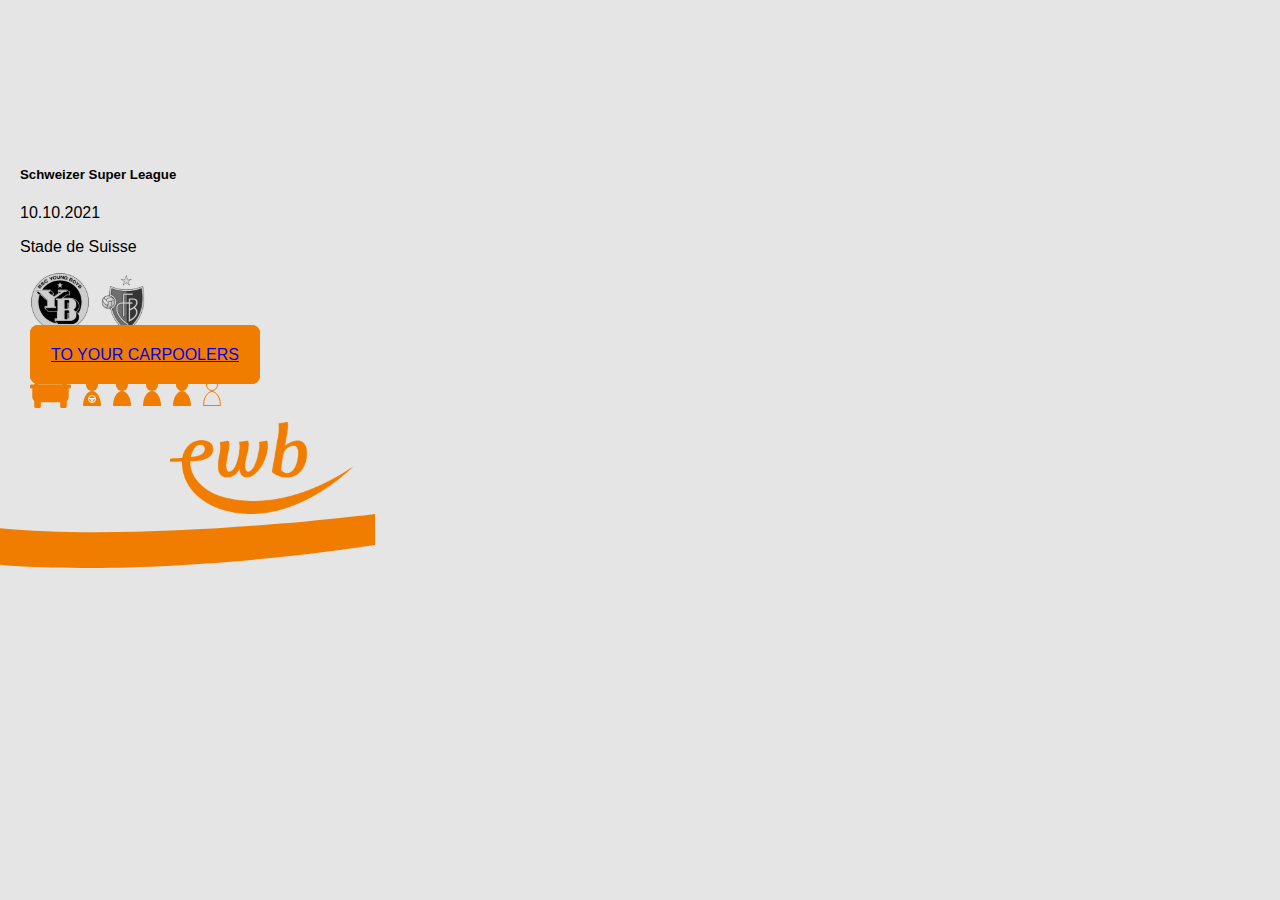
<file: index.html>
<!DOCTYPE html>
<html>
    <head>
    <meta charset="UTF-8">
    <meta name="viewport" content="width-device-width, initial-scale=1.0, maximum-scale=1.0"/>
    <title>EWB Parking Space</title>
    <link href="https://cdn.jsdelivr.net/npm/bootstrap@5.1.2/dist/css/bootstrap.min.css" rel="stylesheet" integrity="sha384-uWxY/CJNBR+1zjPWmfnSnVxwRheevXITnMqoEIeG1LJrdI0GlVs/9cVSyPYXdcSF" crossorigin="anonymous">
    <link rel="stylesheet" href="styles/style.css" type="text/css"/>
    <script src="https://cdn.jsdelivr.net/npm/bootstrap@5.1.2/dist/js/bootstrap.bundle.min.js" integrity="sha384-kQtW33rZJAHjgefvhyyzcGF3C5TFyBQBA13V1RKPf4uH+bwyzQxZ6CmMZHmNBEfJ" crossorigin="anonymous"></script>
    </head>

    <body style="background-color: #e5e5e5;">
        <div class="text-center">
                <div class="card index-card">
                    <div class="card-body"></div>
                        <h5 class="card-title">Schweizer Super League</h5>
                        <p class="card-text">10.10.2021</p>
                        <p class="card-text">Stade de Suisse</p>
                        <div>
                            <img src="img/yb-logo.svg" class="rounded float-left" alt="EWB-YB-Logo">
                            <img src="img/fcb-logo.svg" class="rounded float-right" alt="EWB-FCB-Logo">
                        </div>
                        <div>
                            <a href="driver.html" class="btn btn-primary">TO YOUR CARPOOLERS</a>
                        </div> 
                        <div>
                            <img src="img/icons.svg" class="img-fluid" alt="logo" >
                        </div>
                    </div>
                </div>
        </div>
        <div style="background-color: #e5e5e5; margin: 0px;">
            <img src="img/EWB_Logo.svg" class="img-fluid" style="background-color: #e5e5e5;" alt="logo" >   
        </div>
    </body>
</html>
</file>
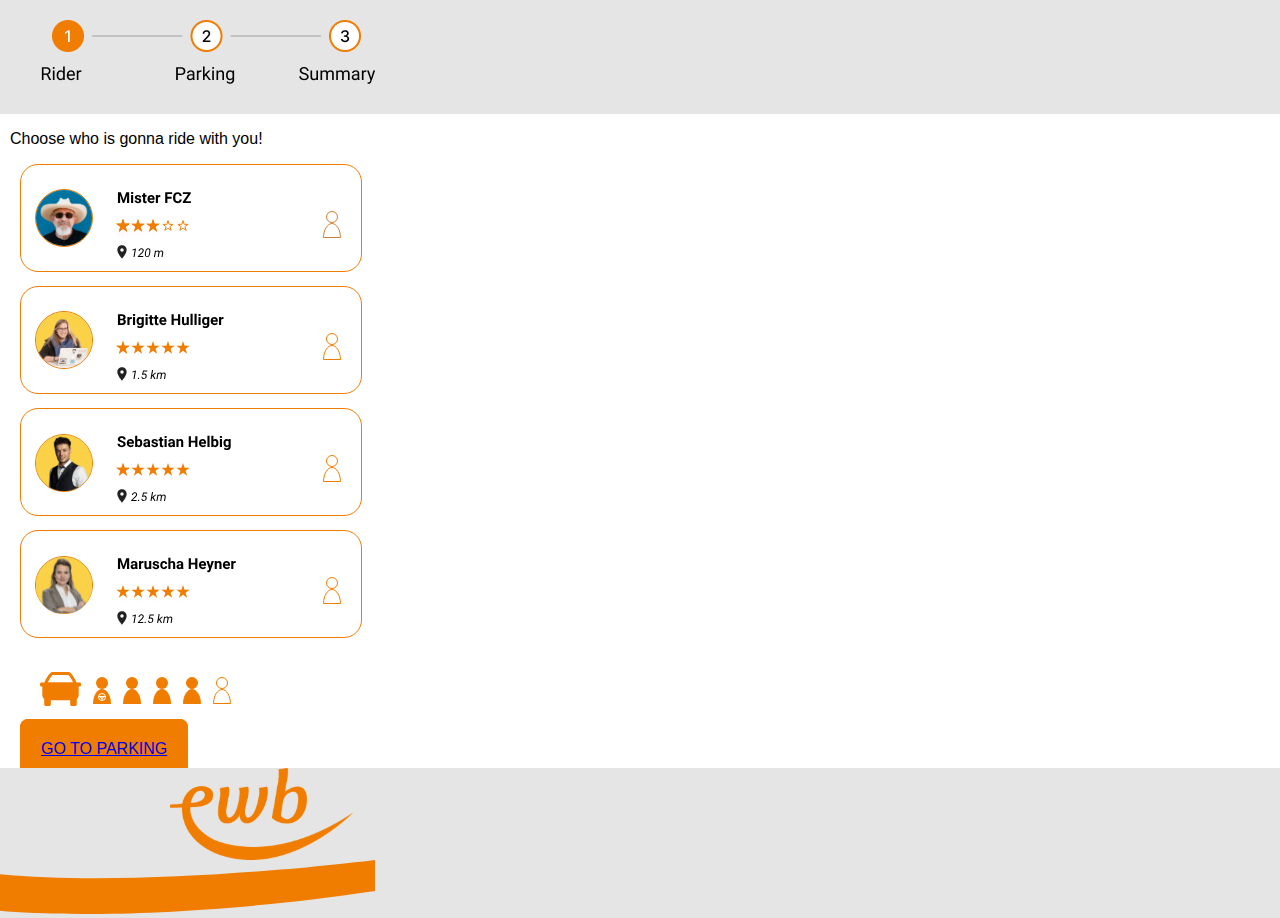
<file: driver.html>
<!DOCTYPE html>
<html>
    <head>
    <meta charset="UTF-8">
    <meta name="viewport" content="width-device-width, initial-scale=1.0, maximum-scale=1.0"/>
    <title>EWB Parking Space</title>
    <link href="https://cdn.jsdelivr.net/npm/bootstrap@5.1.2/dist/css/bootstrap.min.css" rel="stylesheet" integrity="sha384-uWxY/CJNBR+1zjPWmfnSnVxwRheevXITnMqoEIeG1LJrdI0GlVs/9cVSyPYXdcSF" crossorigin="anonymous">
    <link rel="stylesheet" href="styles/style.css" type="text/css"/>
    <script src="https://cdn.jsdelivr.net/npm/bootstrap@5.1.2/dist/js/bootstrap.bundle.min.js" integrity="sha384-kQtW33rZJAHjgefvhyyzcGF3C5TFyBQBA13V1RKPf4uH+bwyzQxZ6CmMZHmNBEfJ" crossorigin="anonymous"></script>
    </head>

    <body>
        <div style="border: solid 20px #e5e5e5; margin: 0px; background-color: #e5e5e5;">
            <img src="img/Step1.jpg" class="img-fluid" style="background-color: #e5e5e5" alt="EWB-Erster Schritt">
        </div>
        <div class="text-center">
            <p>Choose who is gonna ride with you!</p>
                    <div>
                        <img src="img/Mister FCZ.svg" class="img-fluid" alt="MisterFCZ">
                    </div>
                    <div>

                        <img src="img/Brigitte-weiss.svg" class="img-fluid clickable1" alt="Brigitte">
                    </div>
                    <div>
                        <img src="img/Sebastian-weiss.svg" class="img-fluid clickable2" alt="Sebastian">
                    </div>
                    <div>
                        <img src="img/Maruscha-weiss.svg" class="img-fluid clickable3" alt="Maruscha">
                    </div>
                <div>
                    <img src="img/icons.svg" class="img-fluid icon" alt="Mitfahrer*innen und Auto">
                </div>
                <div class="mb-3">
                    <a href="spaces.html" class="btn btn-primary">GO TO PARKING</a>
                </div>
        </div>

        <script>
            var clickableimages=Array.from(document.querySelectorAll("img.clickable1")) 
            for (let clickableimage of clickableimages){
                clickableimage.addEventListener ("click", function(){
                    clickableimage.setAttribute("src", "img/Brigitte.svg" )
                })
            }

            var clickableimages=Array.from(document.querySelectorAll("img.clickable2")) 
            for (let clickableimage of clickableimages){
                clickableimage.addEventListener ("click", function(){
                    clickableimage.setAttribute("src", "img/Sebastian.svg" )
                })
            }

            var clickableimages=Array.from(document.querySelectorAll("img.clickable3")) 
            for (let clickableimage of clickableimages){
                clickableimage.addEventListener ("click", function(){
                    clickableimage.setAttribute("src", "img/Maruscha.svg" )
                })
            }
        </script>

        <div style="background-color: #e5e5e5; margin: 0px;">
            <img src="img/EWB_Logo.svg" class="img-fluid" style="background-color: #e5e5e5;" alt="logo" >   
        </div>
    </body>
</html>
</file>
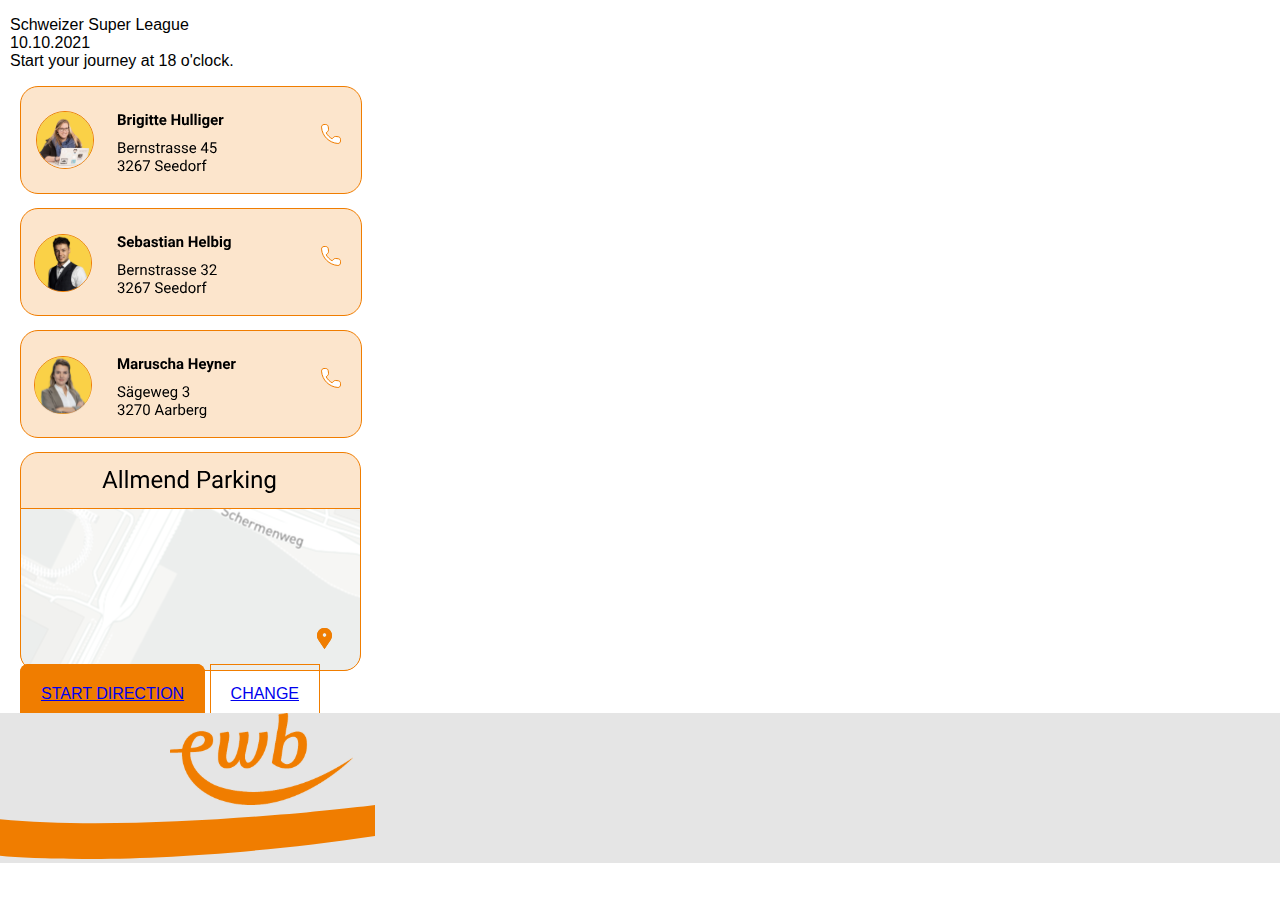
<file: newstart.html>
<!DOCTYPE html>
<html>
    <head>
    <meta charset="UTF-8">
    <meta name="viewport" content="width-device-width, initial-scale=1.0, maximum-scale=1.0"/>
    <title>EWB Parking Space</title>
    <link href="https://cdn.jsdelivr.net/npm/bootstrap@5.1.2/dist/css/bootstrap.min.css" rel="stylesheet" integrity="sha384-uWxY/CJNBR+1zjPWmfnSnVxwRheevXITnMqoEIeG1LJrdI0GlVs/9cVSyPYXdcSF" crossorigin="anonymous">
    <link rel="stylesheet" href="styles/style.css" type="text/css"/>
    <script src="https://cdn.jsdelivr.net/npm/bootstrap@5.1.2/dist/js/bootstrap.bundle.min.js" integrity="sha384-kQtW33rZJAHjgefvhyyzcGF3C5TFyBQBA13V1RKPf4uH+bwyzQxZ6CmMZHmNBEfJ" crossorigin="anonymous"></script>
    </head>

    <body>
        <div class="text-center">
            <p>Schweizer Super League <br> 10.10.2021 <br> Start your journey at 18 o'clock.</p>
            <div>
                <img src="img/Brigitte-adress.svg" class="img-fluid" alt="Brigitte">
            </div>
            <div>
                <img src="img/Sebastian-adress.svg" class="img-fluid" alt="Sebastian">
            </div>
            <div>
                <img src="img/Maruscha-adress.svg" class="img-fluid" alt="Maruscha">
            </div>
            <div>
                <img src="img/OwerviewParking.svg" class="img-fluid" alt="Maruscha">
            </div>
            <div class="d-grid gap-2">
                <a class="btn btn-primary" href="https://goo.gl/maps/PxLcEKao3kfFfGvX6" role="button">START DIRECTION</a>
                <a class="btn btn-light" href="overview.html" role="button">CHANGE</a>
            </div>
        </div>
        <div style="background-color: #e5e5e5; margin: 0px;">
            <img src="img/EWB_Logo.svg" class="img-fluid" style="background-color: #e5e5e5;" alt="logo" >   
        </div>
    </body>
</html>
</file>
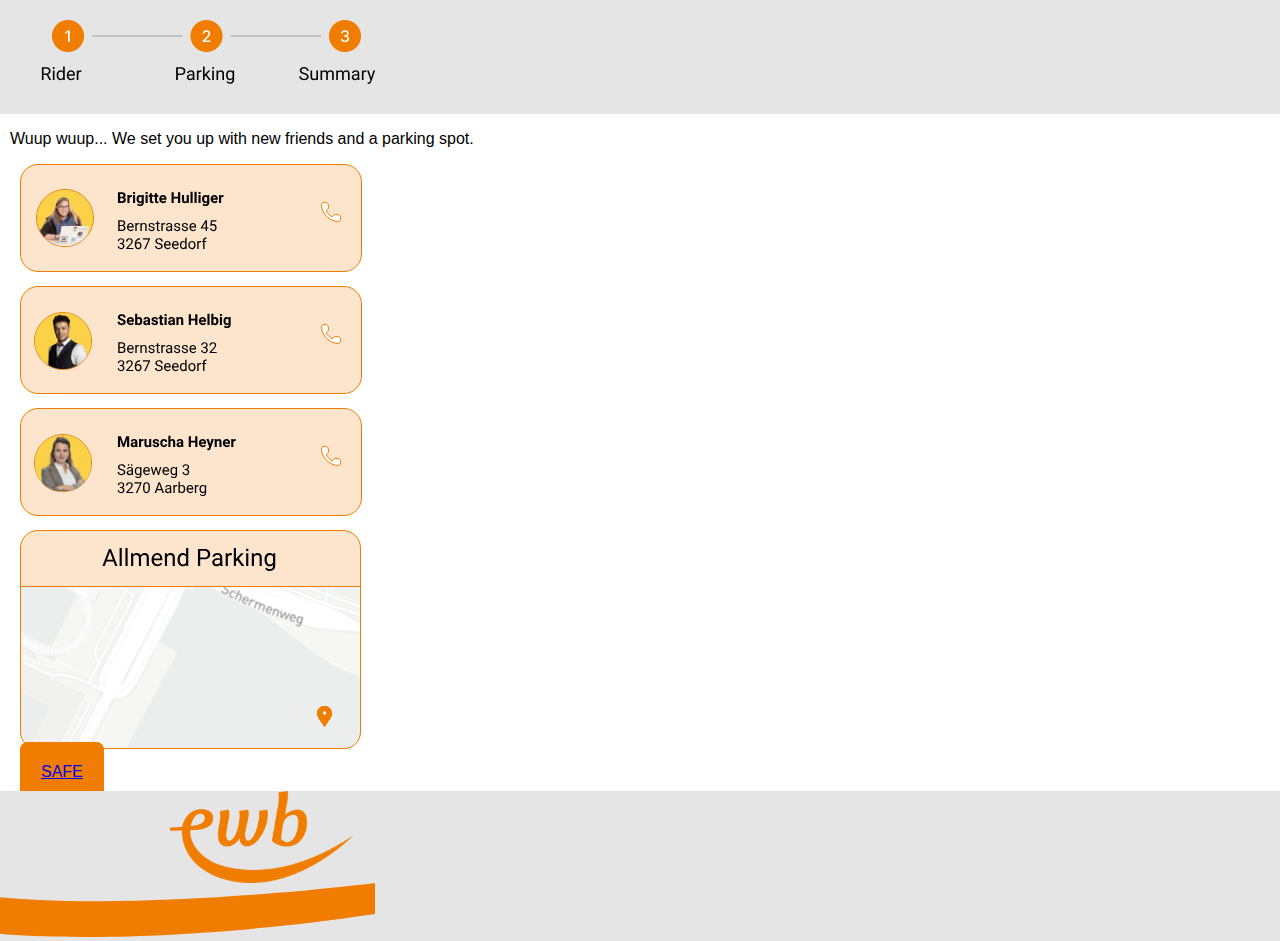
<file: overview.html>
<!DOCTYPE html>
<html>
    <head>
    <meta charset="UTF-8">
    <meta name="viewport" content="width-device-width, initial-scale=1.0, maximum-scale=1.0"/>
    <title>EWB Parking Space</title>
    <link href="https://cdn.jsdelivr.net/npm/bootstrap@5.1.2/dist/css/bootstrap.min.css" rel="stylesheet" integrity="sha384-uWxY/CJNBR+1zjPWmfnSnVxwRheevXITnMqoEIeG1LJrdI0GlVs/9cVSyPYXdcSF" crossorigin="anonymous">
    <link rel="stylesheet" href="styles/style.css" type="text/css"/>
    <script src="https://cdn.jsdelivr.net/npm/bootstrap@5.1.2/dist/js/bootstrap.bundle.min.js" integrity="sha384-kQtW33rZJAHjgefvhyyzcGF3C5TFyBQBA13V1RKPf4uH+bwyzQxZ6CmMZHmNBEfJ" crossorigin="anonymous"></script>
    </head>

    <body>
        <div style="border: solid 20px #e5e5e5; margin: 0px; background-color: #e5e5e5;">
            <img src="img/Step3.jpg" class="img-thumbnail rounded" alt="parking1" >
        </div>
        <div class="text-center">
            <p>Wuup wuup... We set you up with new friends and a parking spot.</p>
            <div>
                <img src="img/Brigitte-adress.svg" class="img-fluid" alt="Brigitte">
            </div>
            <div>
                <img src="img/Sebastian-adress.svg" class="img-fluid" alt="Sebastian">
            </div>
            <div>
                <img src="img/Maruscha-adress.svg" class="img-fluid" alt="Maruscha">
            </div>
            <div>
                <img src="img/OwerviewParking.svg" class="img-thumbnail rounded" alt="parking1" >
            </div>
            <div class="mb-3">
                <a href="newstart.html" class="btn btn-primary">SAFE</a>
            </div>
        </div>
        <div style="background-color: #e5e5e5; margin: 0px;">
            <img src="img/EWB_Logo.svg" class="img-fluid" style="background-color: #e5e5e5;" alt="logo" >   
        </div>
    </body>
</html>
</file>
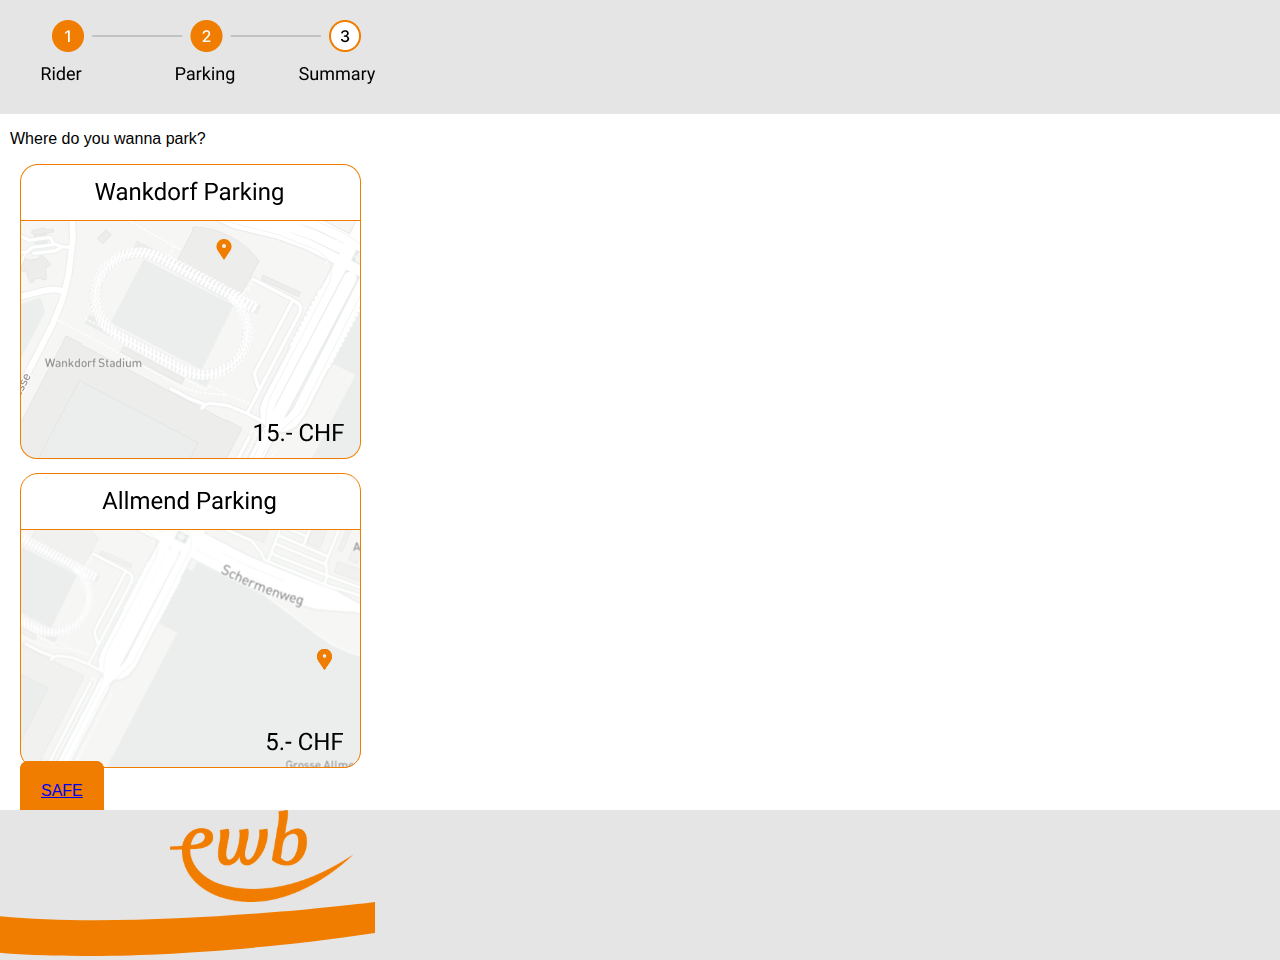
<file: spaces.html>
<!DOCTYPE html>
<html>
    <head>
    <meta charset="UTF-8">
    <meta name="viewport" content="width-device-width, initial-scale=1.0, maximum-scale=1.0"/>
    <title>EWB Parking Space</title>
    <link href="https://cdn.jsdelivr.net/npm/bootstrap@5.1.2/dist/css/bootstrap.min.css" rel="stylesheet" integrity="sha384-uWxY/CJNBR+1zjPWmfnSnVxwRheevXITnMqoEIeG1LJrdI0GlVs/9cVSyPYXdcSF" crossorigin="anonymous">
    <link rel="stylesheet" href="styles/style.css" type="text/css"/>
    <script src="https://cdn.jsdelivr.net/npm/bootstrap@5.1.2/dist/js/bootstrap.bundle.min.js" integrity="sha384-kQtW33rZJAHjgefvhyyzcGF3C5TFyBQBA13V1RKPf4uH+bwyzQxZ6CmMZHmNBEfJ" crossorigin="anonymous"></script>
    </head>

    <body>
        <div style="border: solid 20px #e5e5e5; margin: 0px; background-color: #e5e5e5;">
            <img src="img/Step2.jpg" class="img-thumbnail rounded" alt="parking1" >
        </div>
        <div class="text-center">
                <p>Where do you wanna park?</p>
                <div>
                    <img src="img/WankdorfParking.png" class="img-thumbnail rounded" alt="parking1" >
                </div>
                <div>
                    <img src="img/AllmendParking-weiss.svg" class="img-thumbnail rounded clickable4" alt="parking1" >
                </div>
                <div class="mb-3">
                    <a href="overview.html" class="btn btn-primary">SAFE</a>
                </div>
            </div>
        </div>
        <div style="background-color: #e5e5e5; margin: 0px;">
            <img src="img/EWB_Logo.svg" class="img-fluid" style="background-color: #e5e5e5;" alt="logo" >   
        </div>

        <script>
            var clickableimages=Array.from(document.querySelectorAll("img.clickable4")) 
            for (let clickableimage of clickableimages){
                clickableimage.addEventListener ("click", function(){
                    clickableimage.setAttribute("src", "img/AllmendParking.svg" )
                })
            }
        </script>
    </body>
</html>
</file>
<file: styles/style.css>
body {
    font-family: Helvetica, Arial, sans-serif;
    margin: 0;
    padding: 0;
    background-color: #fff;
}

div {
  margin: 10px;
}

a.start {
  display: block;
  height: 100%;
  width: 100%;
  text-decoration: none;
  padding: 0;
}


.btn-primary {
  background-color: #F07D00;
  border: solid 1px #F07D00;
  border-radius: 8px;
  padding: 20px;
}

.btn-primary:hover{
  background-color: #F9B112;
  border-color: #F9B112;
  padding: 20px;
}

.btn-light{
  border: solid 1px #F07D00;
  padding: 20px;
}

.btn-light:hover{
  background-color: #F9B112;
  border-color: #F9B112;
  padding: 20px;
}

.img-thumbnail {
  border: none;
  background-color: transparent;
}

.index-logo {
  margin-top: 154px;
}

.index-card {
  margin-top: 167px;
}

.icon {
  margin: 20px;
}
</file>
